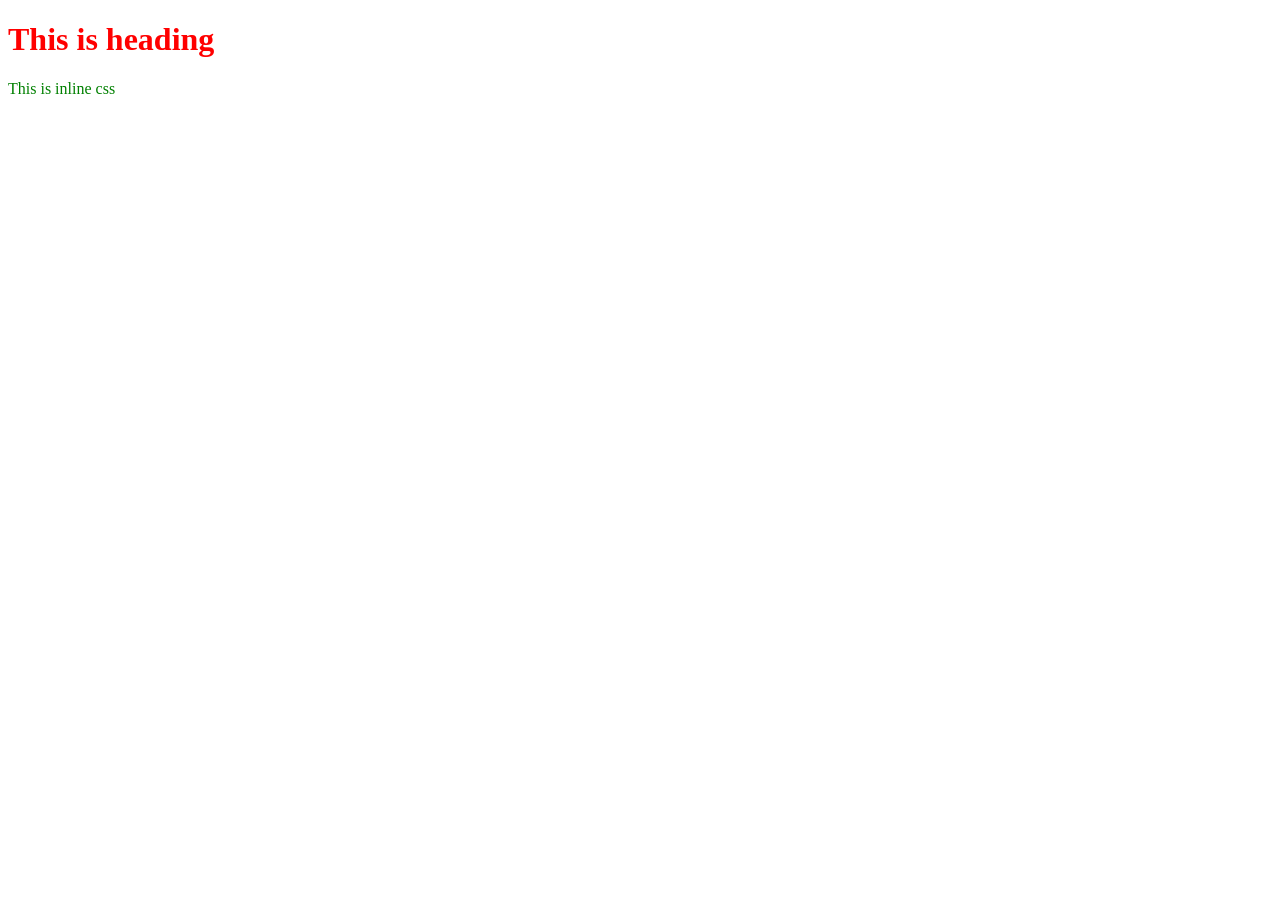
<file: chapter 1/index.html>
<!DOCTYPE html>
<html lang="en">
<head>
    <meta charset="UTF-8">
    <meta name="viewport" content="width=device-width, initial-scale=1.0">
    <title>css</title>
   <link rel="stylesheet" href="style.css">
</head>
<body>
    <h1 class="title" style="color:red">This is heading</h1>
    <p>This is inline css</p>

</body>
</html>
</file>
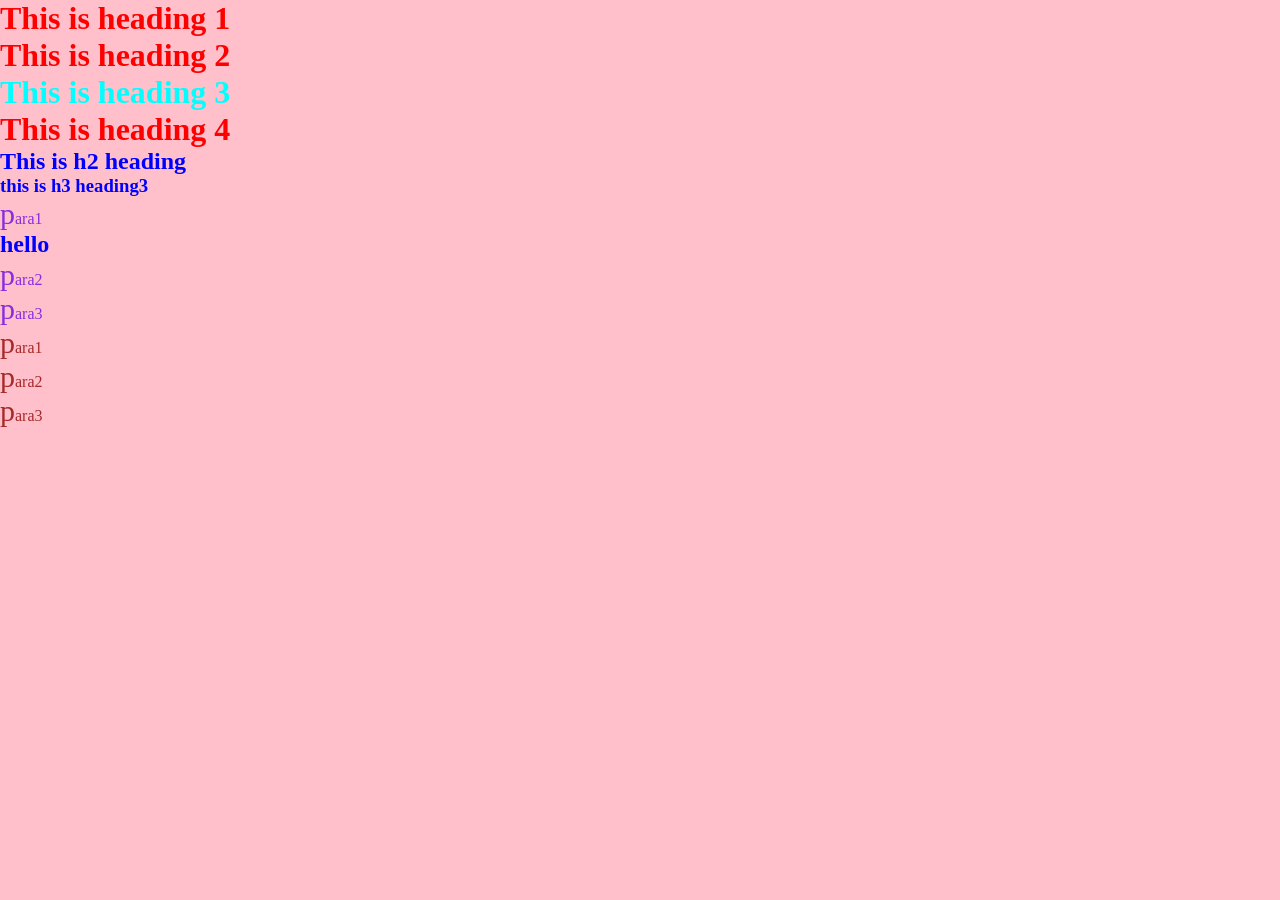
<file: chapter 2/index.html>
<!DOCTYPE html>
<html lang="en">
<head>
    <meta charset="UTF-8">
    <meta name="viewport" content="width=device-width, initial-scale=1.0">
    <title>Document</title>
    <link rel="stylesheet" href="style.css">
</head>
<body>
    <h1 class="firstheading">This is heading 1</h1>
    <h1 class="firstheading">This is heading 2</h1>
    <h1 id="heading3" class="firstheading">This is heading 3</h1>
    <h1 class="firstheading">This is heading 4</h1>
    <h2>This is h2 heading</h2>
    <h3>this is h3 heading3</h3>


    <article>
        <p>para1 <h1>hello</h1></p>
        <p>para2</p>
        <p>para3</p>
    </article>

    <div>
        <p>para1</p>
        <p>para2</p>
        <p>para3</p>
    </div>
</body>
</html>
</file>
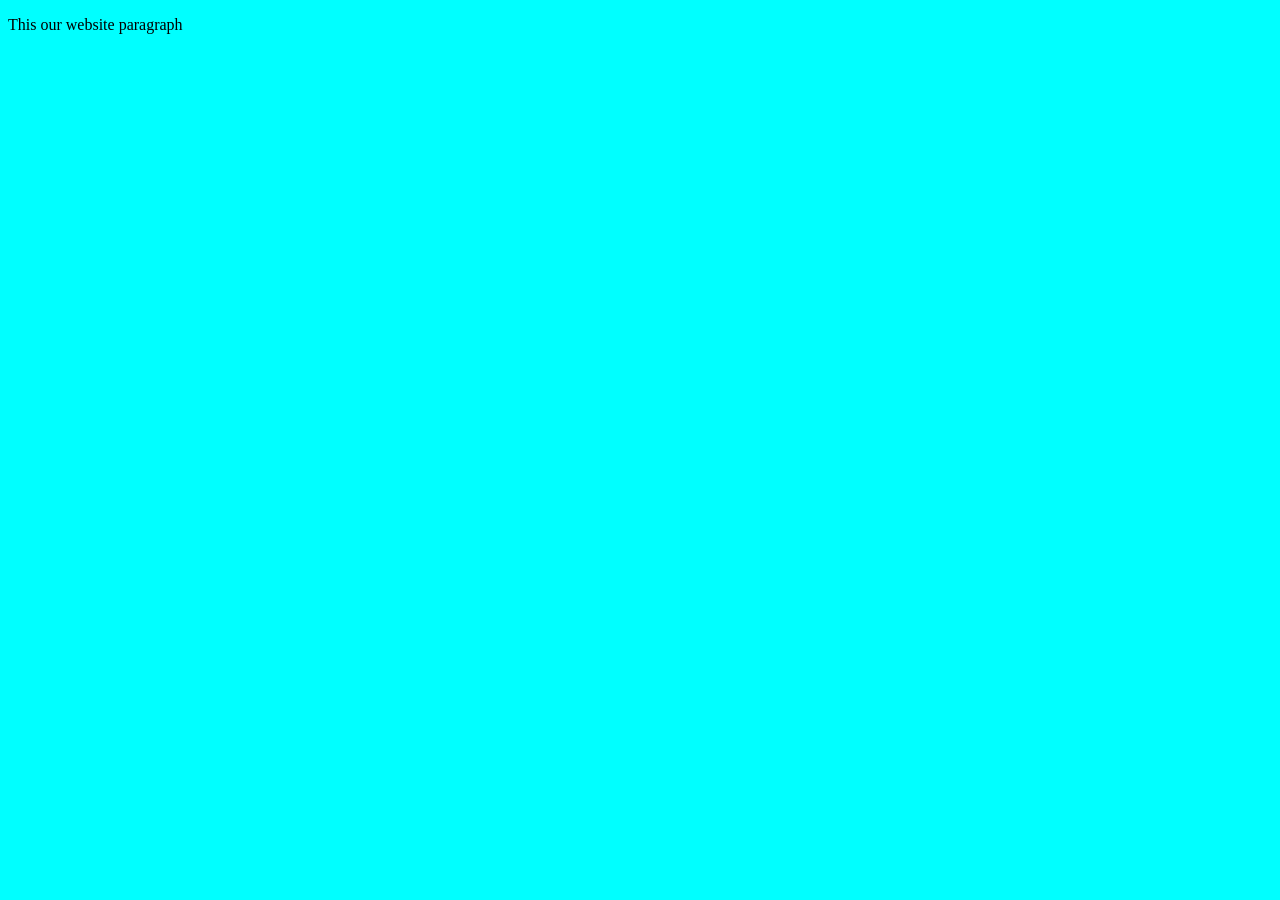
<file: chapter 3/index.html>
<!DOCTYPE html>
<html lang="en">
<head>
    <meta charset="UTF-8">
    <meta name="viewport" content="width=device-width, initial-scale=1.0">
    <title>Document</title>
    <link rel="stylesheet" href="style.css">
</head>
<body>
    <div class="div1">
        <div class="div2"></div>
    </div>
    <p>This our website paragraph</p>
</body>
</html>
</file>
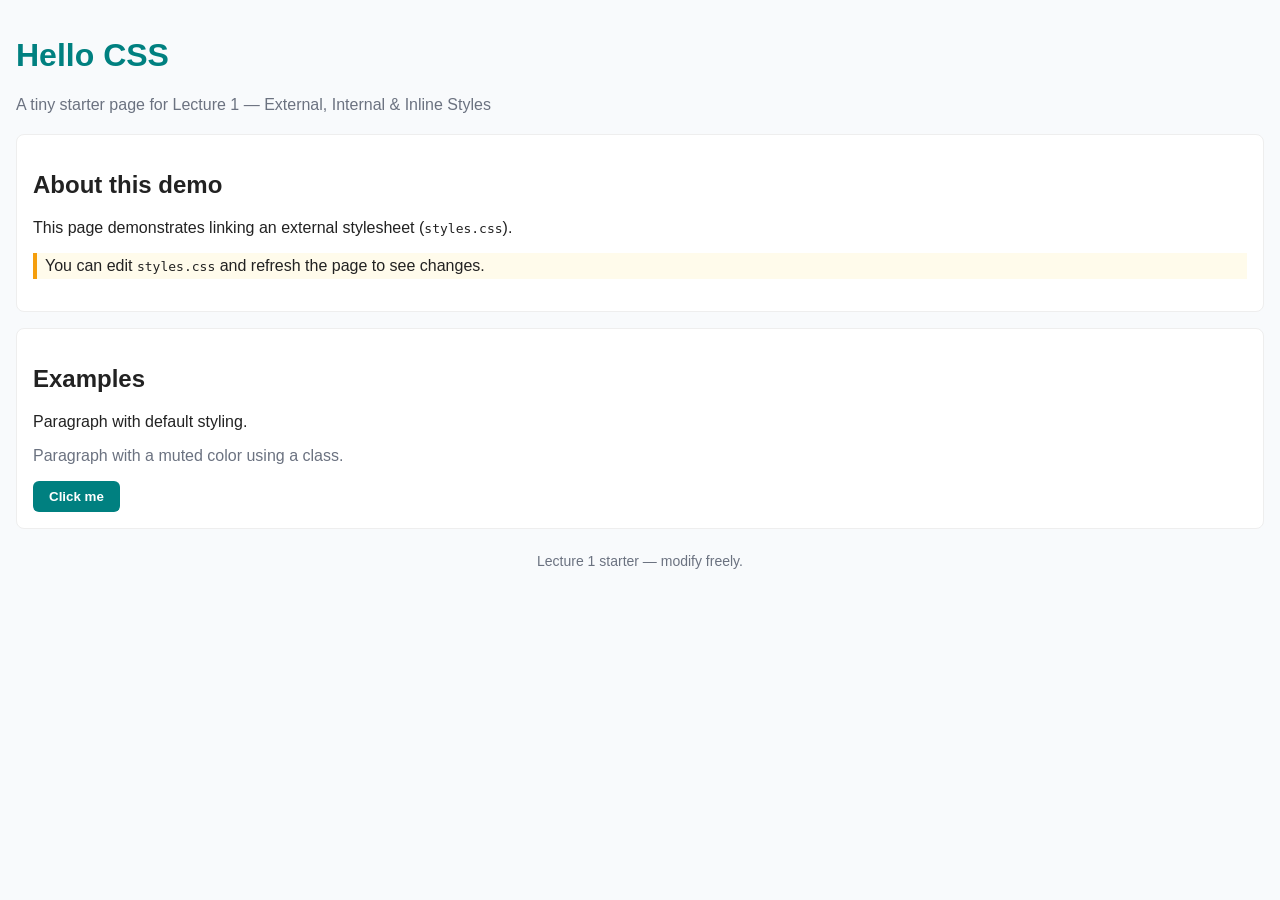
<file: chapter 1/starter/index.html>
<!doctype html>
<html lang="en">
<head>
  <meta charset="utf-8">
  <meta name="viewport" content="width=device-width,initial-scale=1">
  <title>CSS Demo — Lecture 1</title>
  <link rel="stylesheet" href="styles.css">
</head>
<body>
  <header>
    <h1 class="title">Hello CSS</h1>
    <p class="lead">A tiny starter page for Lecture 1 — External, Internal & Inline Styles</p>
  </header>

  <main>
    <section>
      <h2>About this demo</h2>
      <p>This page demonstrates linking an external stylesheet (<code>styles.css</code>).</p>
      <p class="highlight">You can edit <code>styles.css</code> and refresh the page to see changes.</p>
    </section>

    <section>
      <h2>Examples</h2>
      <p>Paragraph with default styling.</p>
      <p class="muted">Paragraph with a muted color using a class.</p>
      <button class="cta">Click me</button>
    </section>
  </main>

  <footer>
    <p>Lecture 1 starter — modify freely.</p>
  </footer>
</body>
</html>
</file>
<file: chapter 1/style.css>
.title {
  color: blue;
}
p {
  color: green;
}
</file>
<file: chapter 2/style.css>
*{
    background-color: pink;
    margin: 0;
    padding: 0;
}
h1,h2,h3{
    color:blue;
}
.firstheading{
    color:red;
}

#heading3{
  color:aqua;
}

article p{
    color:blueviolet;
}

div>p{
    color:brown;
}

h1:hover{
    color:darkgoldenrod;
}

p::first-letter{
    font-size: 30px;
}
</file>
<file: chapter 3/style.css>
/* p{
    color:red;
} */


/* p{
    color:#00ff00;
} */

/* p{
    color:rgb(255, 0, 0,0.5)
} */

/* p{   
    font-size: 16px;
    color:hsl(249, 100%, 27%);
    margin:3rem;
} */

/* .div1{
    height: 200px;
    width: 200px;
    border:2px solid black;
} */

/* .div2{
    height:50%;
    width:50%;
    border:2px solid black;
} */

body{
    height:200px;
    width:100vw;
    background-color: aqua;
}
</file>
<file: chapter 1/starter/styles.css>
/* Basic page setup */
body {
  margin: 0;
  padding: 16px;
  font-family: Arial, sans-serif; /* Simpler font list */
  color: #222; /* Dark grey text */
  background: #f8fafc; /* Very light grey background */
}

/* Header styles */
header {
  margin-bottom: 20px;
}
.title {
  color: teal;
  font-size: 32px;
}
.lead {
  color: #6b7280; /* Muted grey color */
  margin: 0;
}

/* Content section styles */
section {
  background: white;
  padding: 16px;
  border-radius: 8px; /* Rounded corners */
  margin-bottom: 16px;
  border: 1px solid #eee; /* A simple border instead of a shadow */
}

.highlight {
  background: #fffbeb; /* Light yellow background */
  border-left: 4px solid #f59e0b; /* Amber left border */
  padding: 4px 8px;
}

.muted {
  color: #6b7280;
}

/* Button styles */
.cta {
  display: inline-block;
  background: teal;
  color: white;
  padding: 8px 16px;
  border-radius: 6px;
  border: none; /* No border */
  font-weight: 600; /* Bolder text */
  cursor: pointer; /* Hand cursor on hover */
}

/* Footer styles */
footer {
  text-align: center;
  margin-top: 24px;
  font-size: 14px;
  color: #6b7280;
}
</file>
